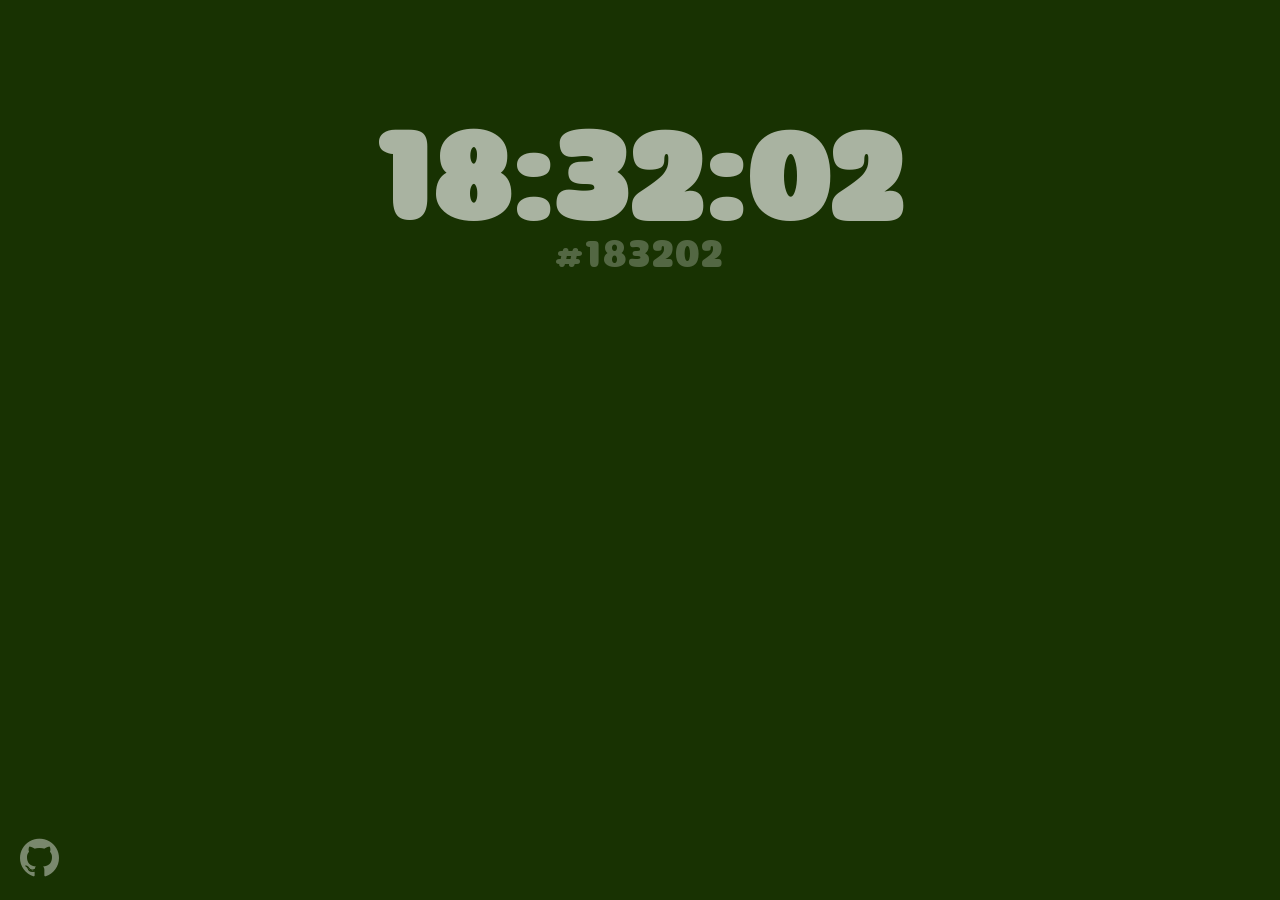
<file: index.html>
<!DOCTYPE html>
<html>
    <head>
        <meta charset="UTF-8">
        <meta name="viewport" content="width=device-width, initial-scale=1">
        <meta name="viewport" content="width=device-width, initial-scale=1, viewport-fit=cover">
        <title>HEX Clock</title>
        <link rel="preconnect" href="https://fonts.googleapis.com">
        <link rel="preconnect" href="https://fonts.gstatic.com" crossorigin>
        <link href="https://fonts.googleapis.com/css2?family=Coiny&display=swap" rel="stylesheet">
        <link rel="stylesheet" href="styles.css">
        <link rel="stylesheet" href="https://cdnjs.cloudflare.com/ajax/libs/font-awesome/4.7.0/css/font-awesome.min.css">
        <script src="script.js" defer></script>    </head>
    <body>
        <div id="text">
        <h1 id="clock">0E:RR:OR</h1>
        <p id="hexp">Or just loading...</p>
        </div>
        <a href="https://github.com/AndPan3" aria-label="GitHub"><i class="fa fa-github" id="icon"></i></a>
    </body>
</html>
</file>
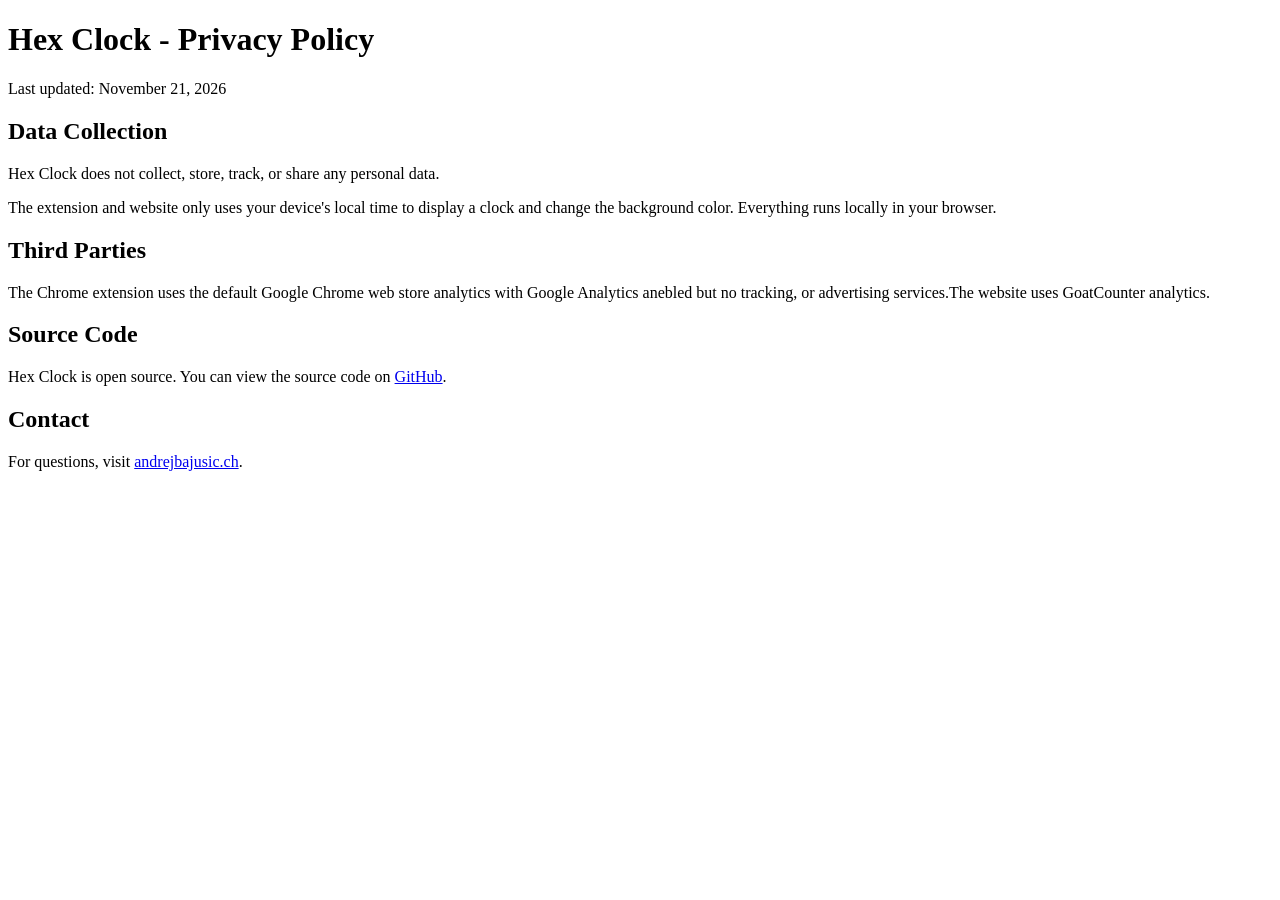
<file: privacy.html>
<!DOCTYPE html>
<html lang="en">
<head>
    <meta charset="UTF-8">
    <meta name="viewport" content="width=device-width, initial-scale=1.0">
    <title>Hex Clock - Privacy Policy</title>
</head>
<body>
    <h1>Hex Clock - Privacy Policy</h1>
    <p>Last updated: November 21, 2026</p>

    <h2>Data Collection</h2>
    <p>Hex Clock does not collect, store, track, or share any personal data.</p>
    <p>The extension and website only uses your device's local time to display a clock and change the background color. Everything runs locally in your browser.</p>

    <h2>Third Parties</h2>
    <p>The Chrome extension uses the default Google Chrome web store analytics with Google Analytics anebled but no tracking, or advertising services.The website uses GoatCounter analytics. </p>

    <h2>Source Code</h2>
    <p>Hex Clock is open source. You can view the source code on <a href="https://github.com/AndPan3/clock">GitHub</a>.</p>

    <h2>Contact</h2>
    <p>For questions, visit <a href="https://andrejbajusic.ch">andrejbajusic.ch</a>.</p>
</body>
</html>
</file>
<file: styles.css>
html, body {
    margin: 0;
    min-height: 100%;
}
.coiny-regular {
  font-family: "Coiny", system-ui;
  font-weight: 400;
  font-style: normal;
}
body {
    font-family: 'Coiny';
    letter-spacing: 0.1em;
    text-align: center;
    color:#ffffffa1;
}
#text{
    display: flex;
    justify-content: center;
    align-items: center;
    flex-direction: column  ;}
h1{
    font-size:10vw;
    margin-bottom:0px;
    padding:0px;
transition: letter-spacing 0.5s, padding 0.5s;
}
@keyframes hover {
  0% {
    opacity: 100;
  }
  50% {
    opacity: 0%;
  }
  100% {
    opacity: 100%;
  }
}
@keyframes unhover {
    0%   { opacity: 1; }
    50%  { opacity: 0; }
    100% { opacity: 1; }
}
#hexp{
    font-size:3vw;
    color:#ffffff42;
    margin-top: 0px;
    animation: unhover 0.5s ease-in-out;

}
h1:hover {
    letter-spacing: 0.2em;
    padding:3vh;
transition: letter-spacing 0.5s, padding 0.5s;}
#hexp:hover {
    color: #ffffff96 ;
    transition: all 0.5s;
    animation: hover 0.5s ease-in-out;

}
#icon {
    position: fixed;
    bottom: 20px;
    left: 20px;
    font-size: 5vh;
    color: #ffffff6c;
    transition: color 0.3s, font-size 0.3s;
}
#icon:hover {
    color:#ffffffc7;
    font-size: 7vh;
    transition: color 0.3s, font-size 0.3s;
}
</file>
